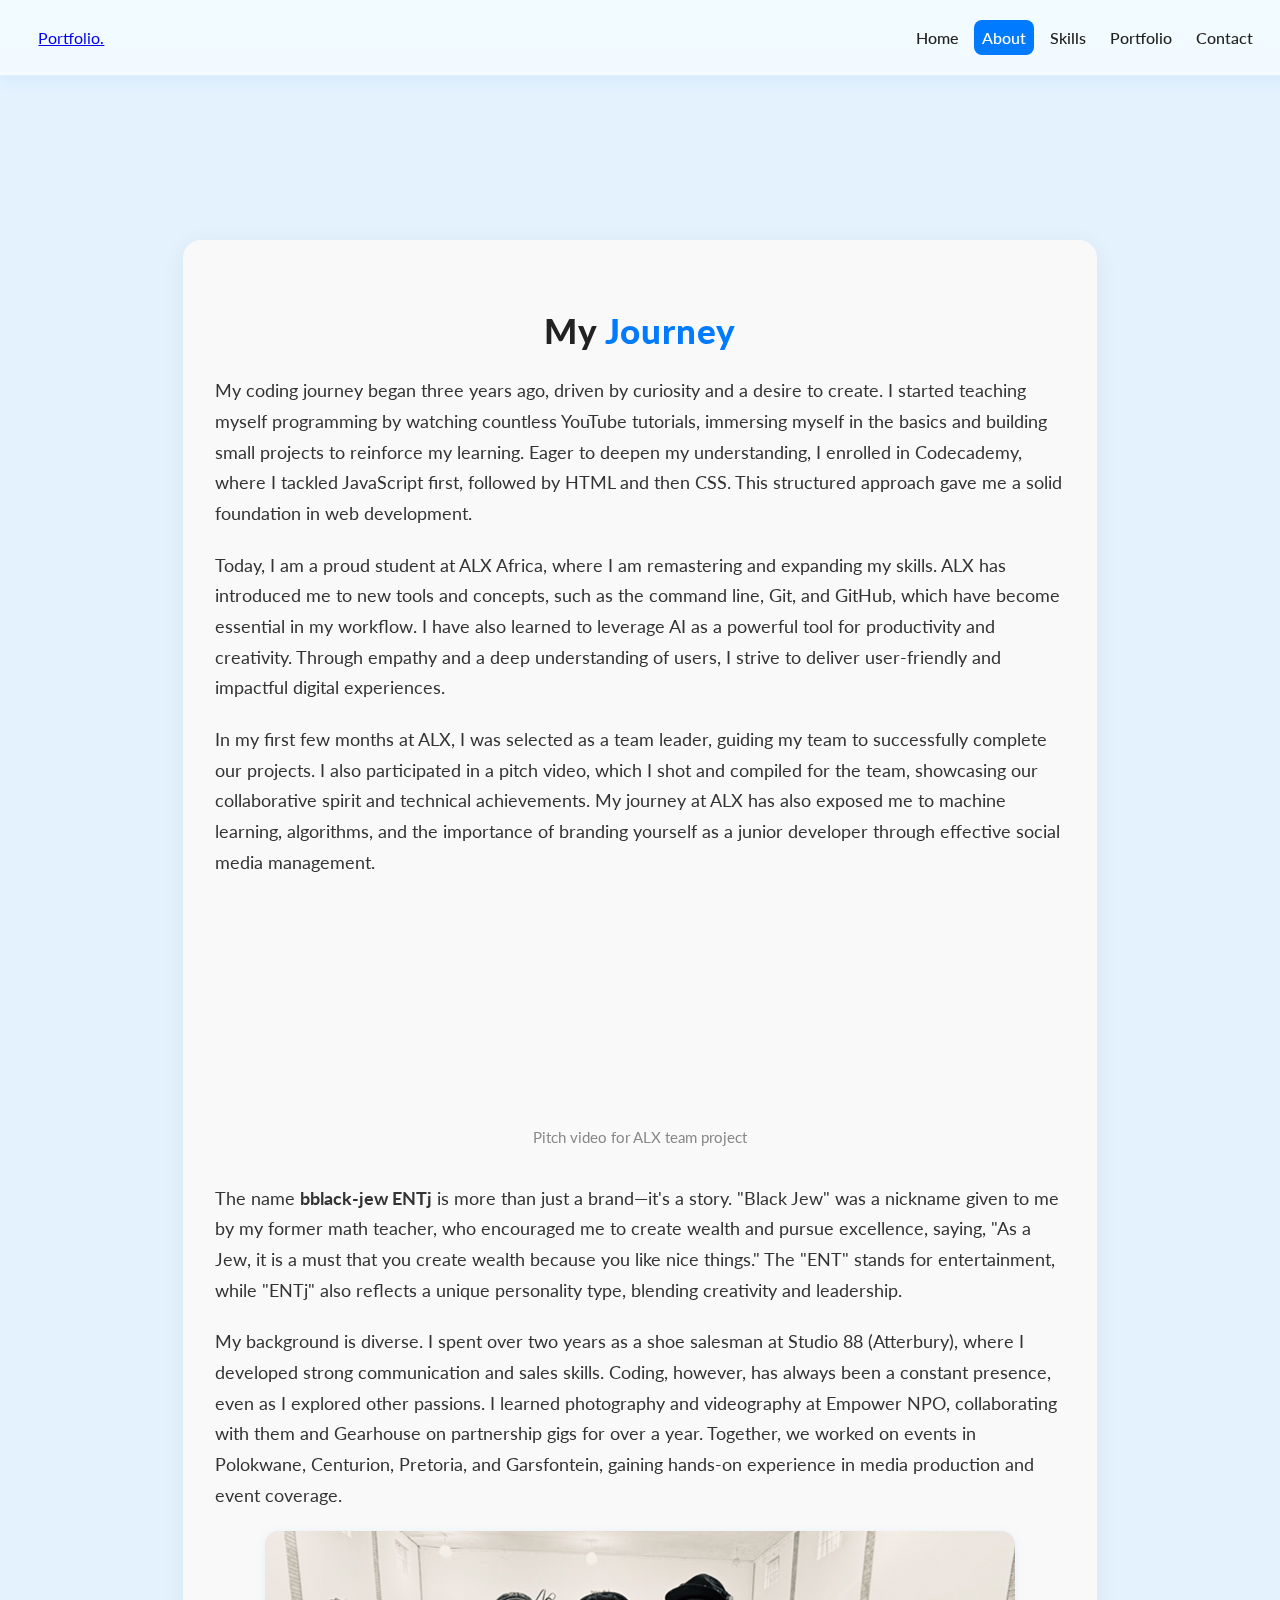
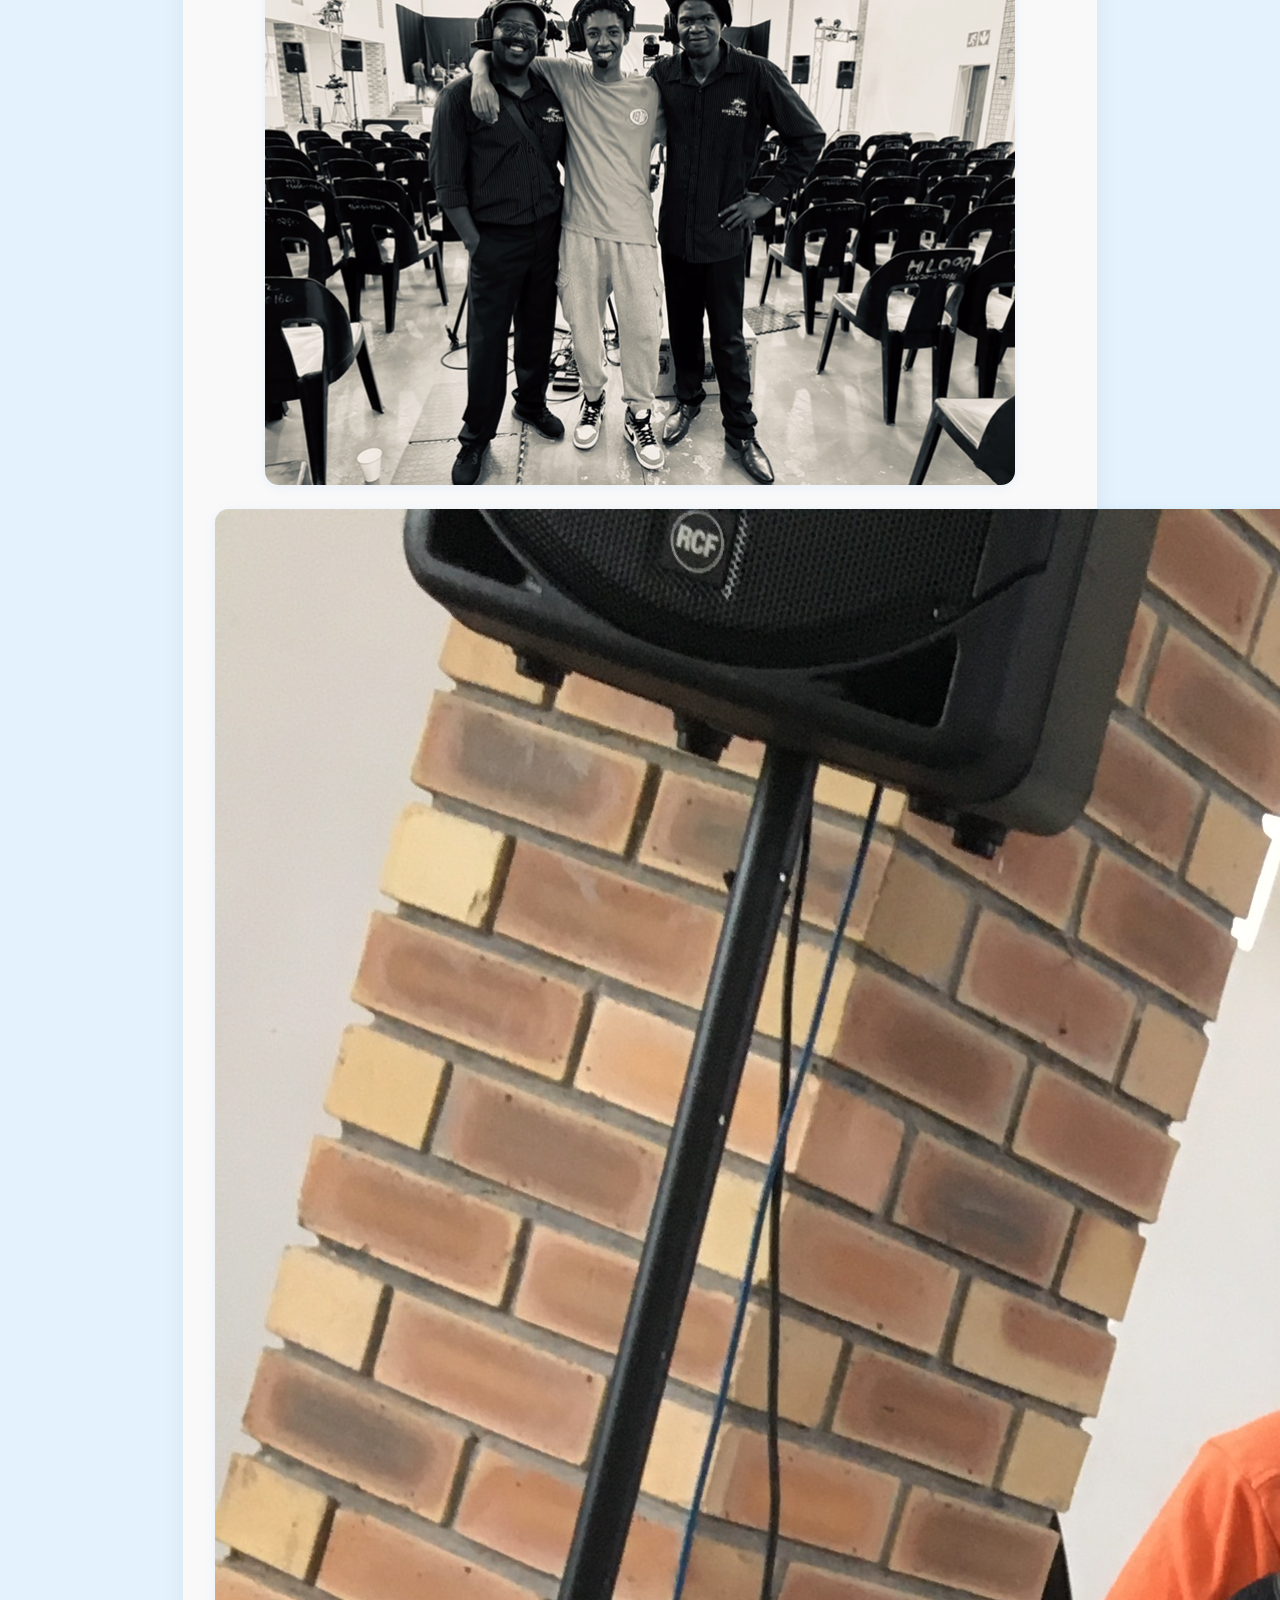
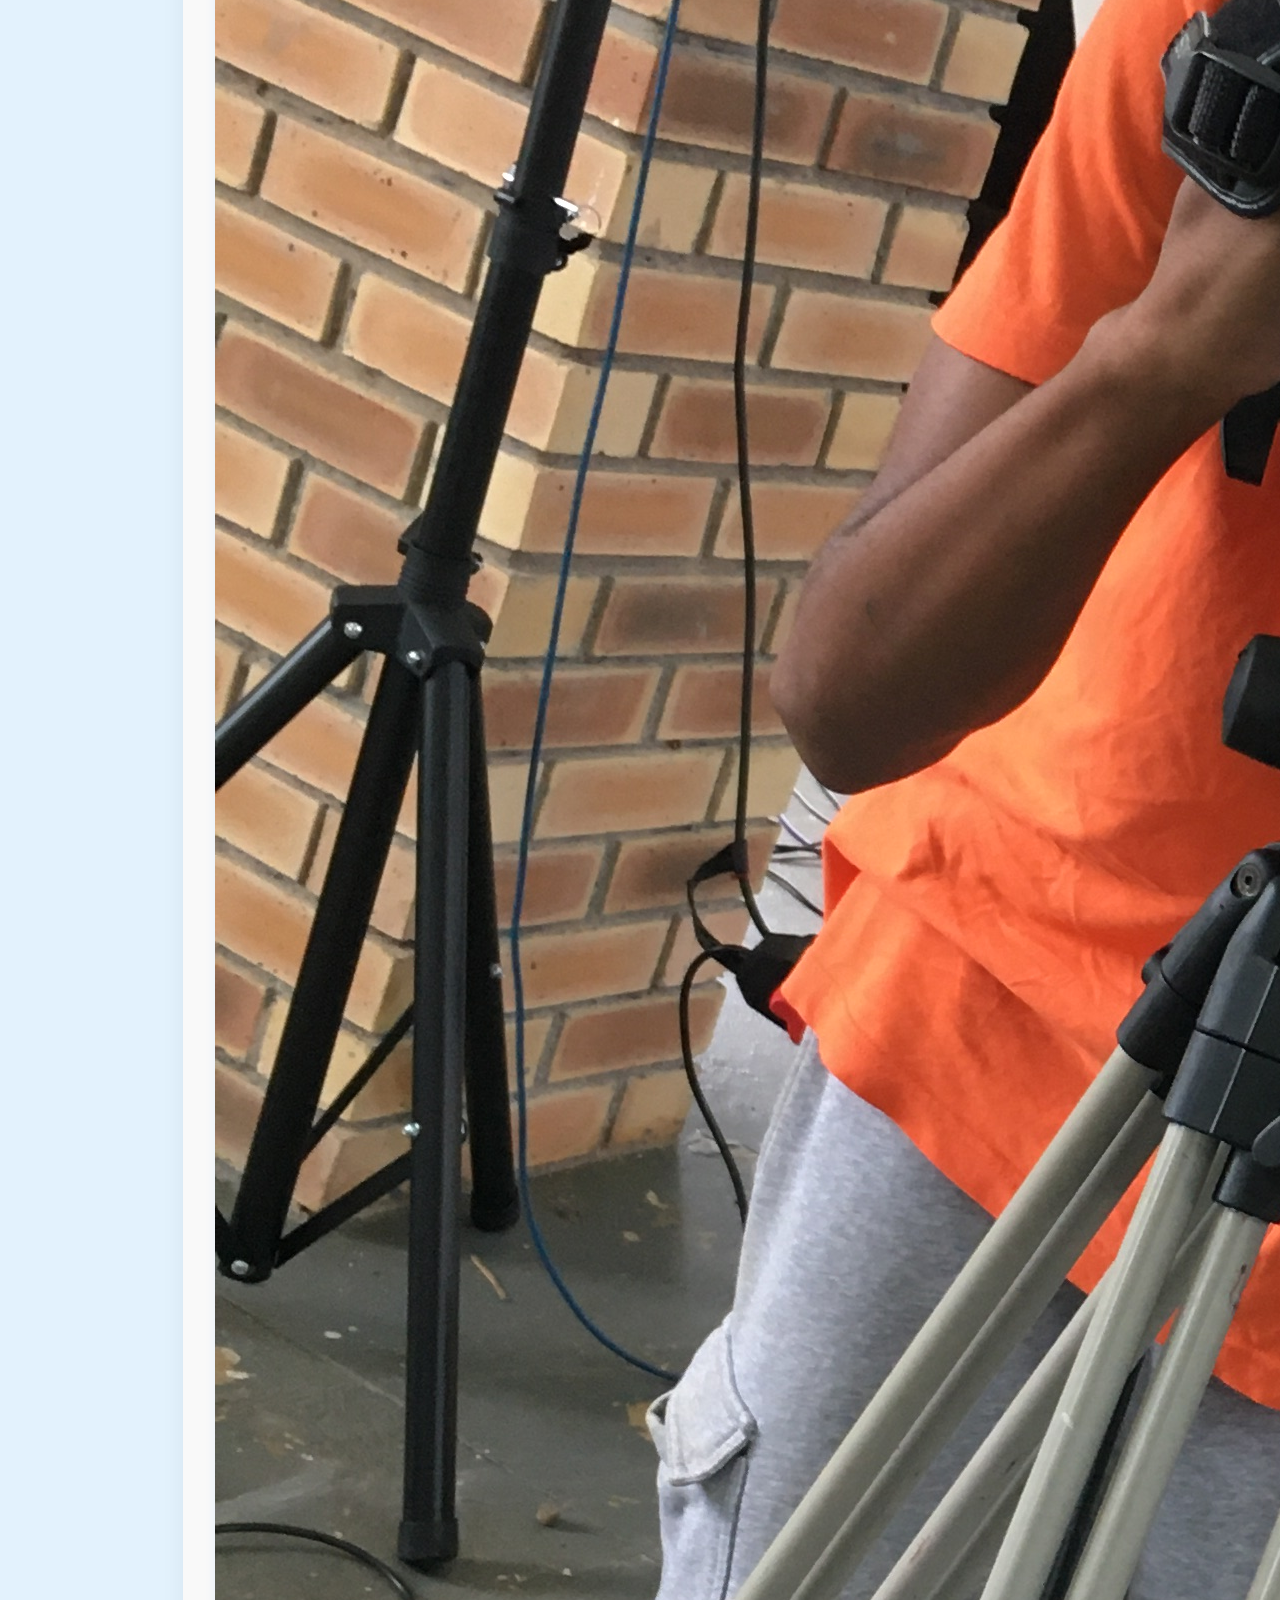
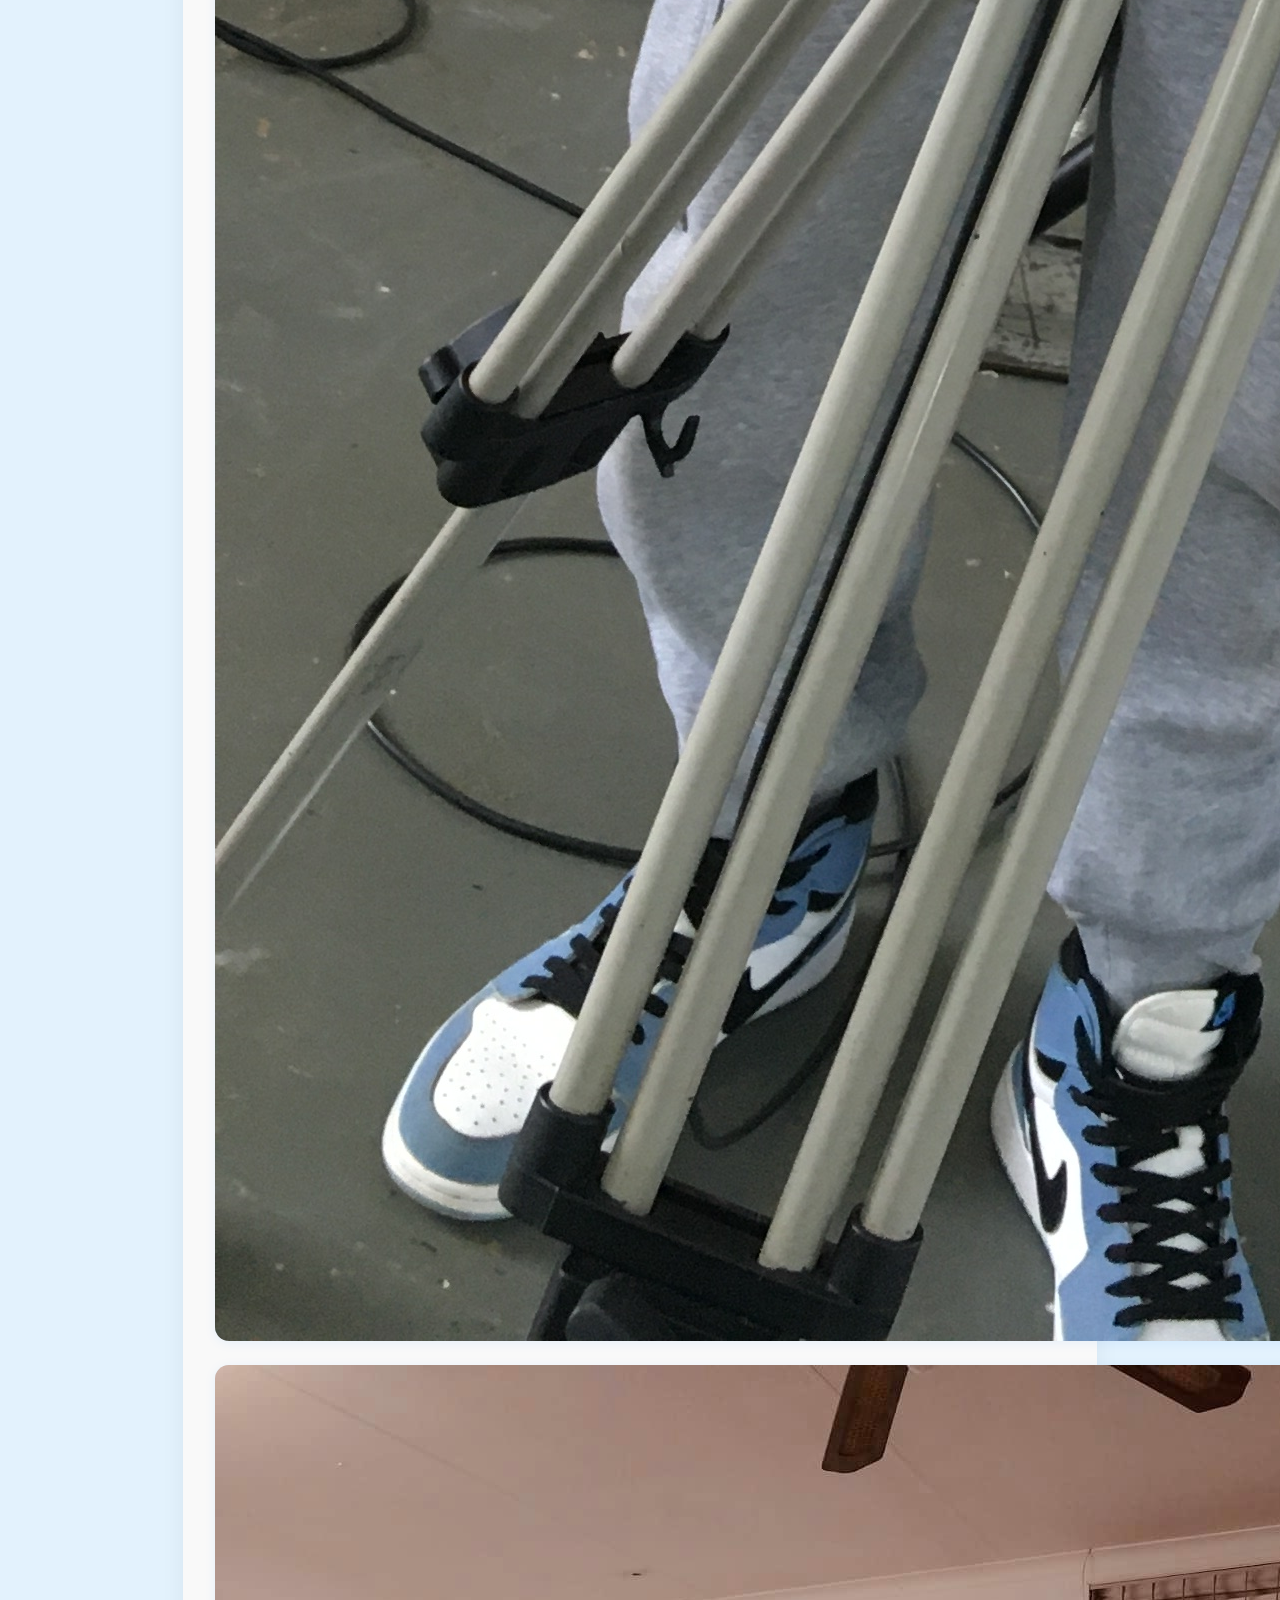
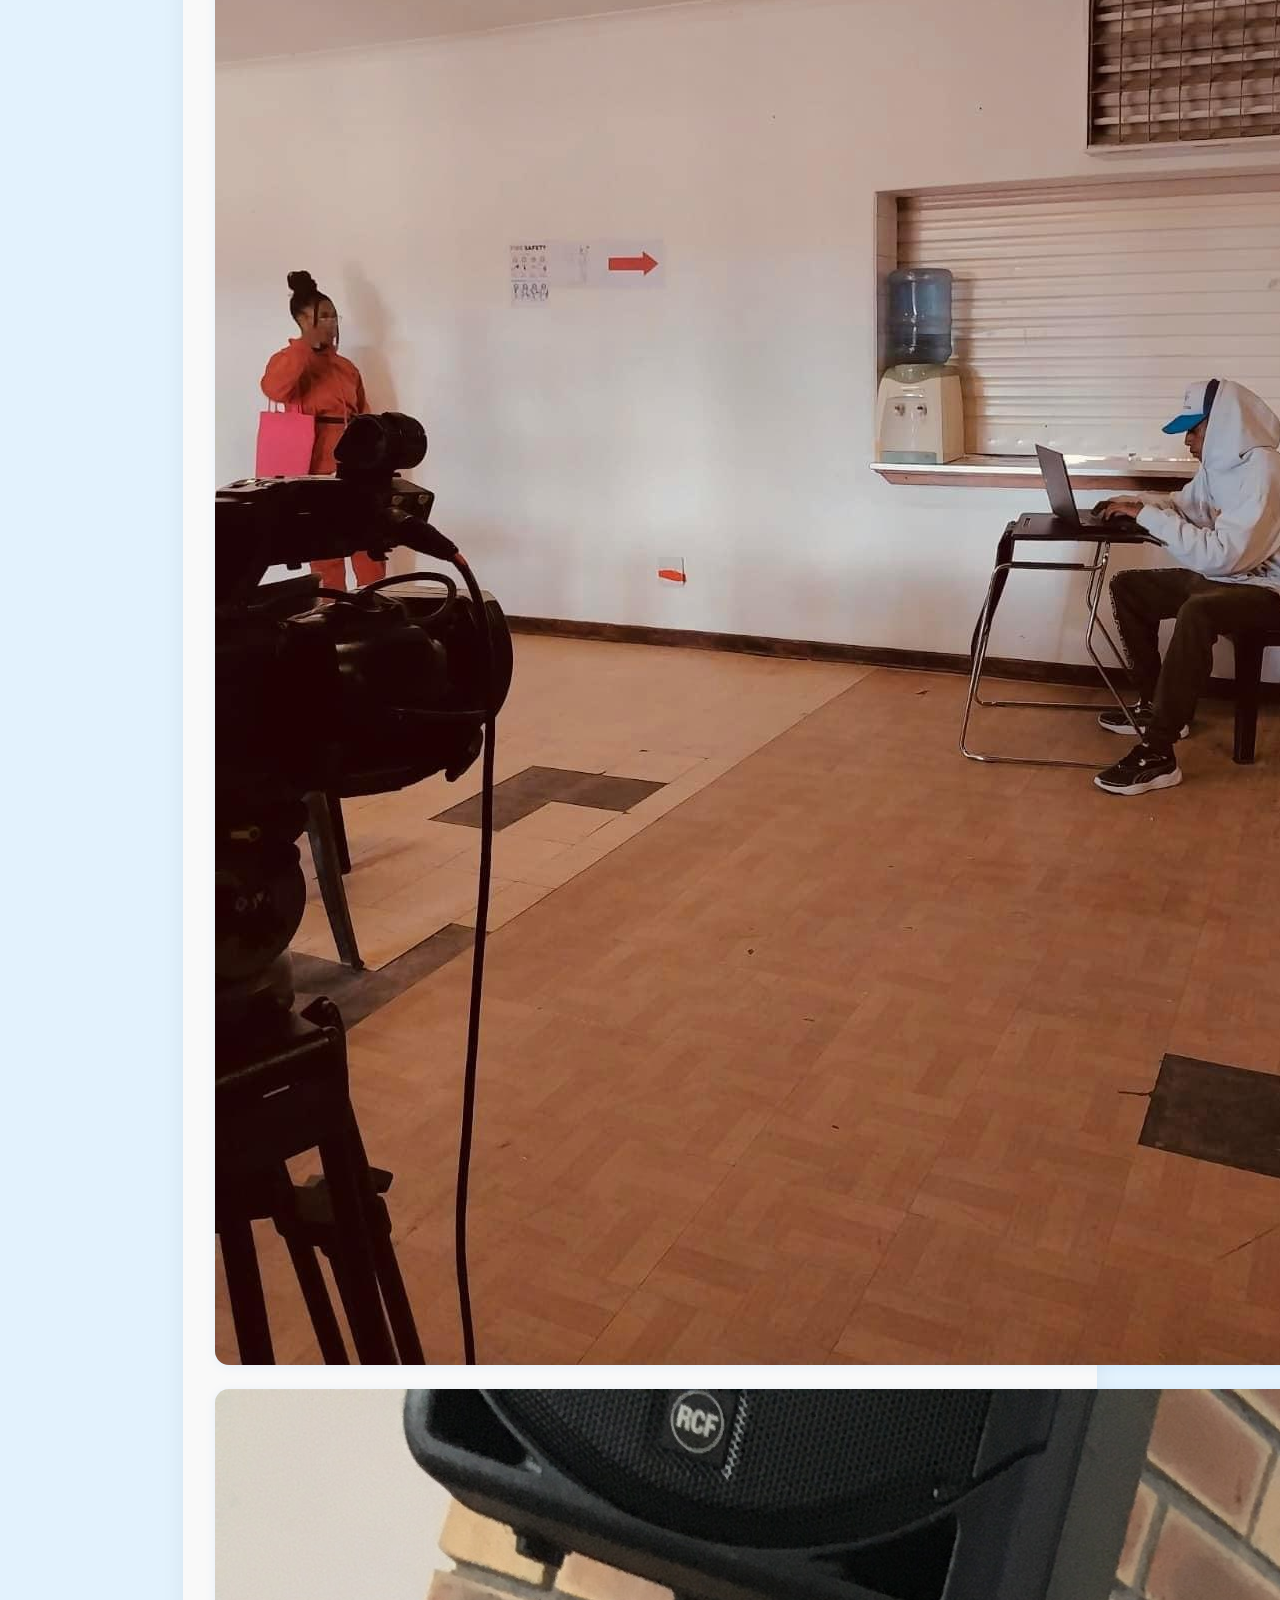
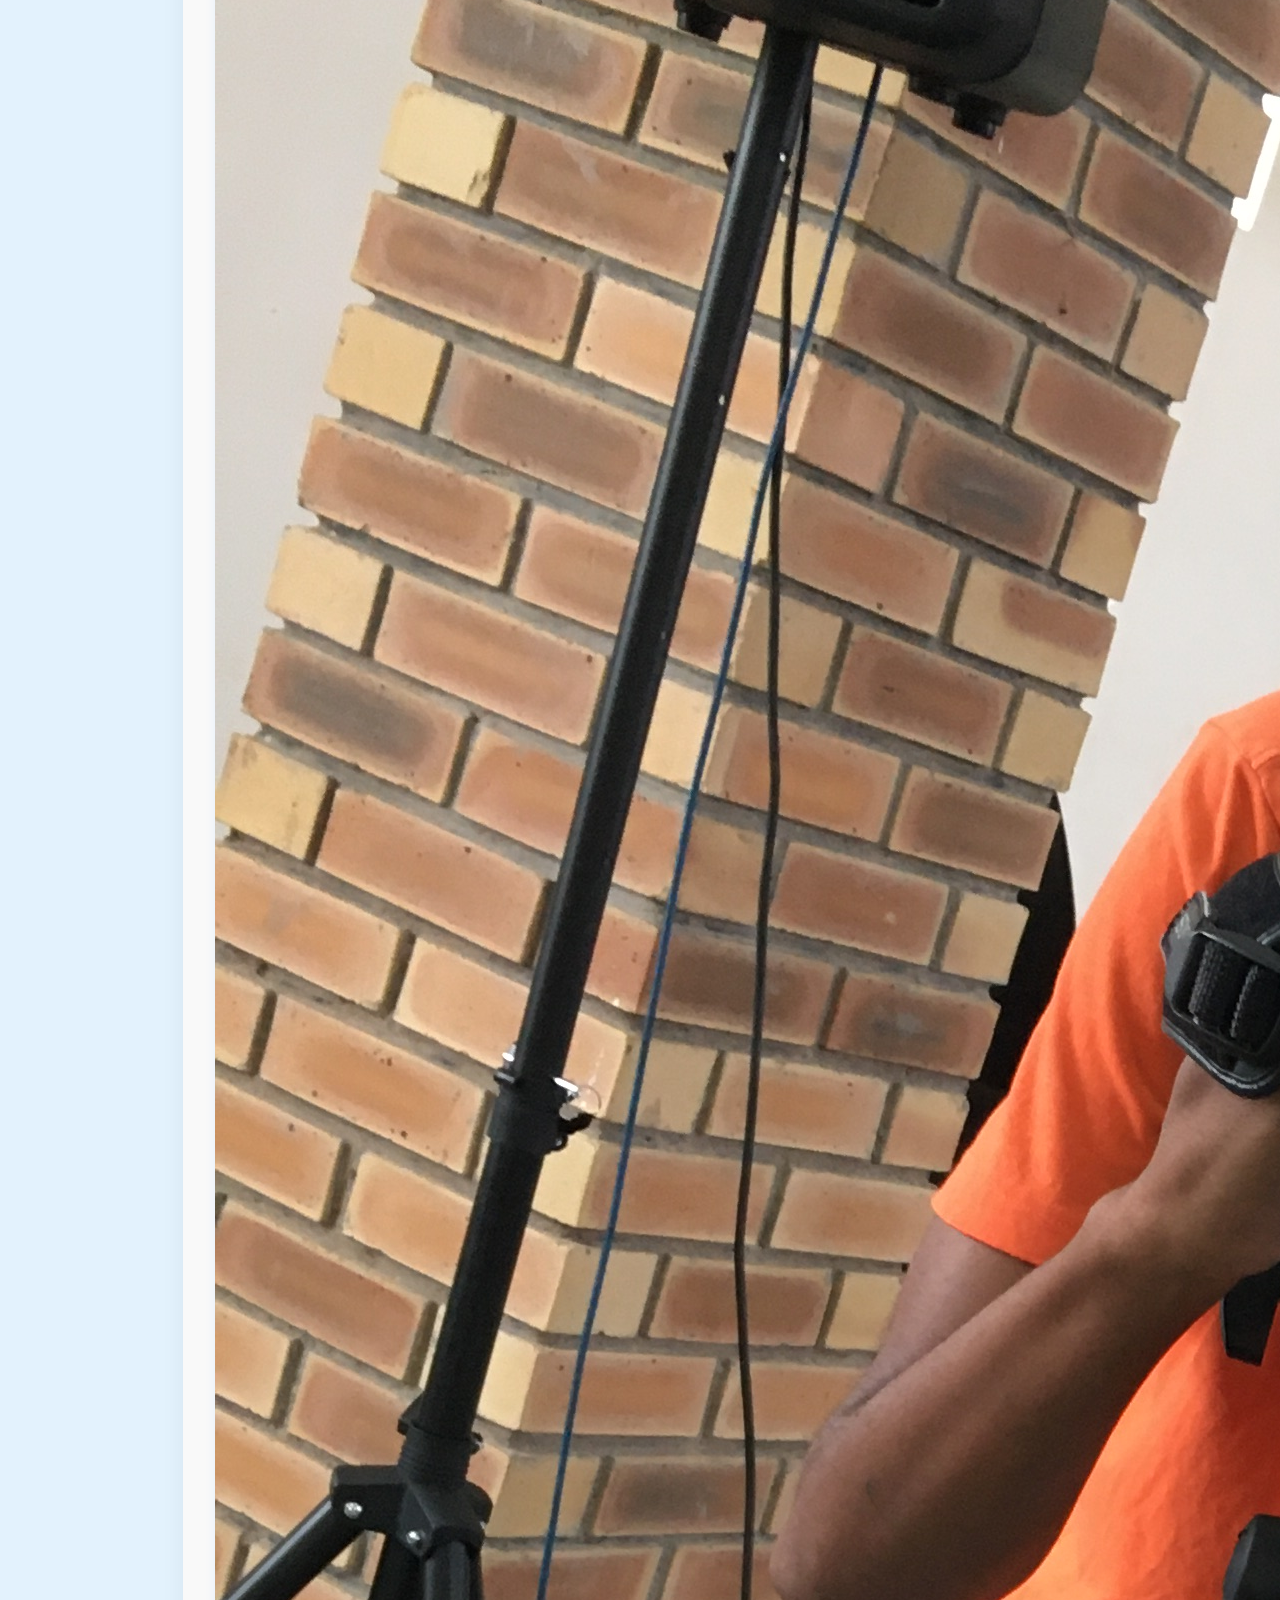
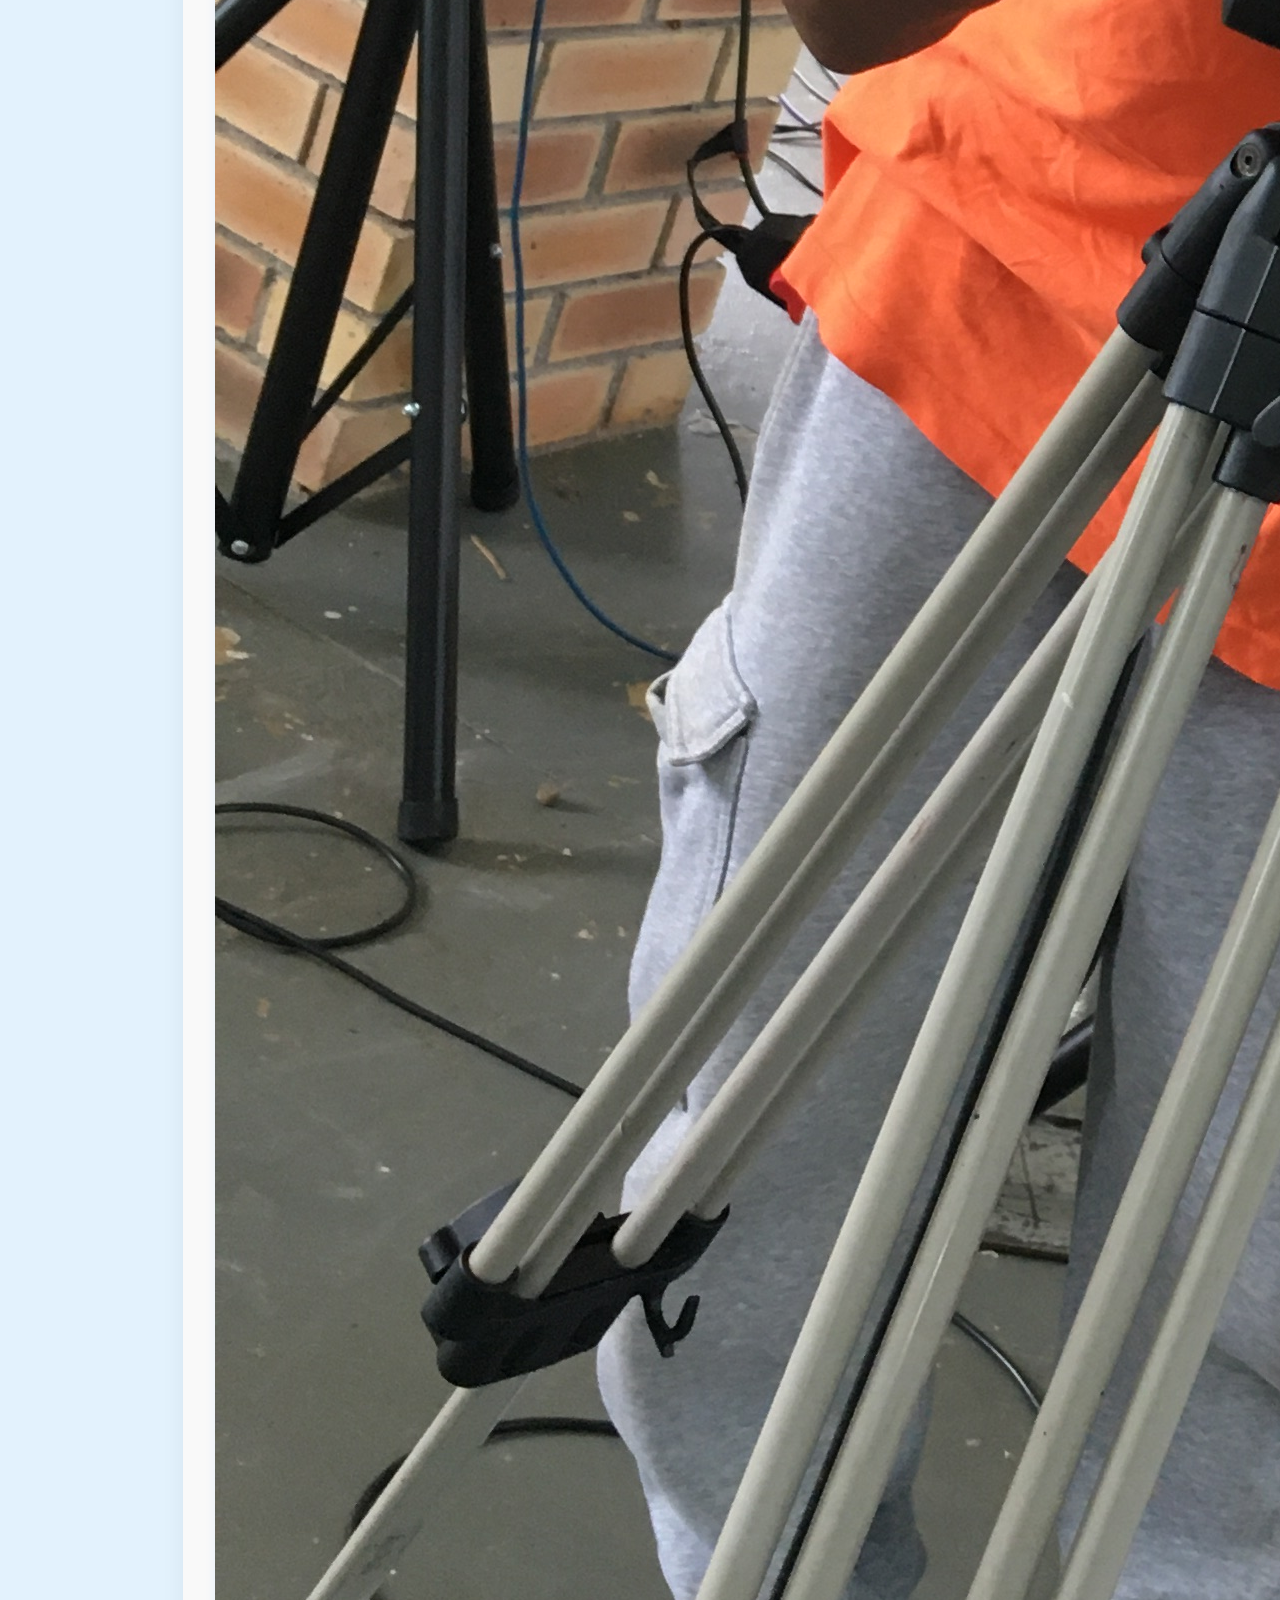
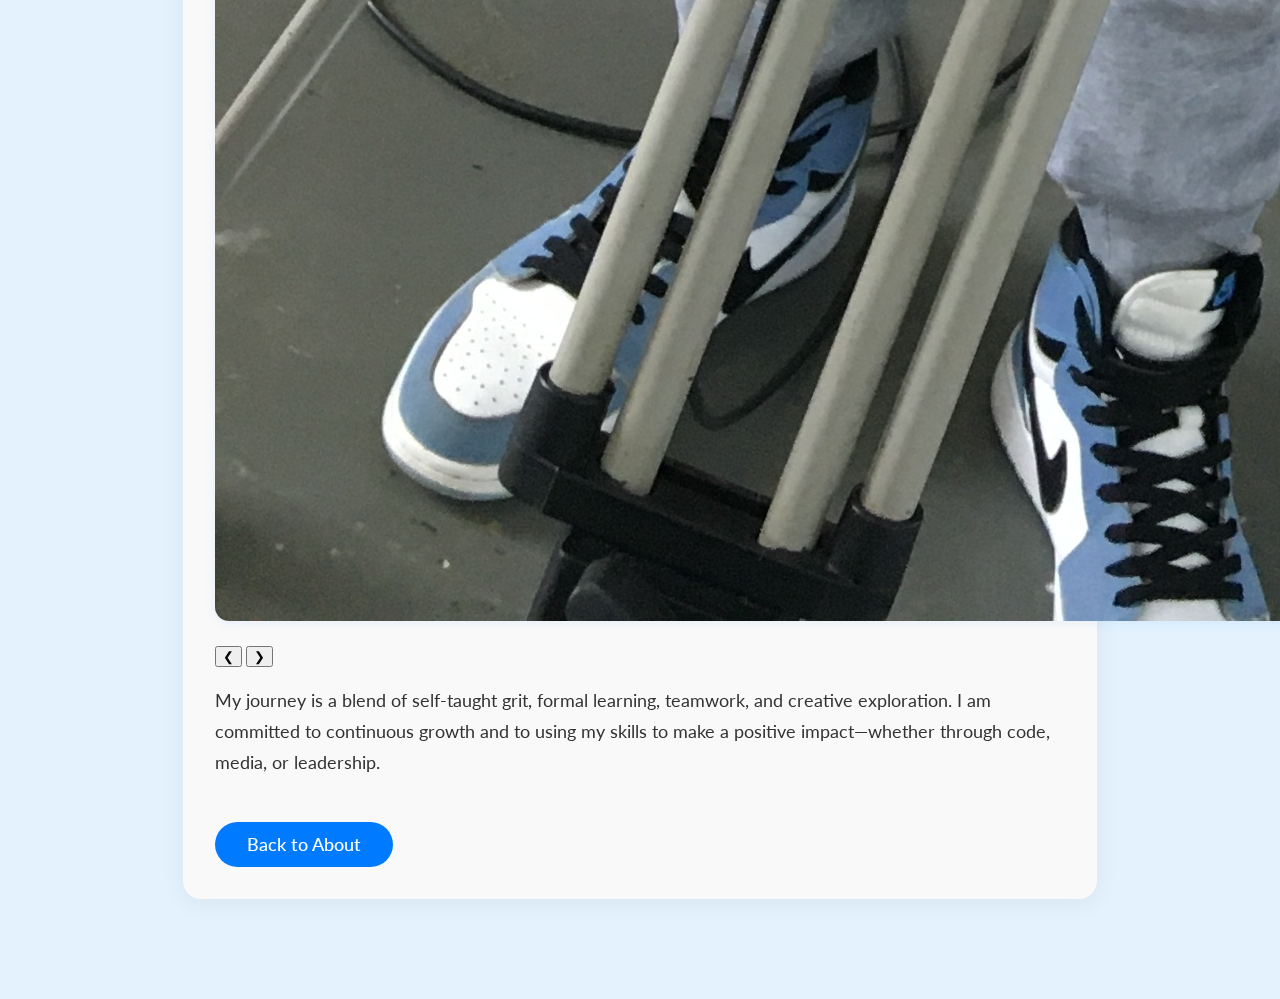
<file: readmore.html>
<!DOCTYPE html>
<html lang="en">
<head>
    <meta charset="UTF-8">
    <meta name="viewport" content="width=device-width, initial-scale=1.0">
    <title>bblack-jew ENTj | Read More</title>
    <link rel="stylesheet" href="readmore.css">
    <link rel="icon" type="image/png" href="images/favicon-logo.png">
</head>
<body>
    <header class="header">
        <a href="index.html" class="logo">Portfolio.</a>
        <nav class="navbar">
            <a href="index.html#home">Home</a>
            <a href="index.html#about" class="active">About</a>
            <a href="index.html#skills">Skills</a>
            <a href="index.html#portfolio">Portfolio</a>
            <a href="index.html#contact">Contact</a>
        </nav>
    </header>
    <section class="about readmore-section" id="readmore" style="margin-top: 100px;">

        <div class="about-content" style="max-width: 850px; margin: 0 auto;">
            <h2 class="heading">My <span>Journey</span></h2>

            <p>
                My coding journey began three years ago, driven by curiosity and a desire to create. I started teaching myself programming by watching countless YouTube tutorials, immersing myself in the basics and building small projects to reinforce my learning. Eager to deepen my understanding, I enrolled in Codecademy, where I tackled JavaScript first, followed by HTML and then CSS. This structured approach gave me a solid foundation in web development.
            </p>

            <p>
                Today, I am a proud student at ALX Africa, where I am remastering and expanding my skills. ALX has introduced me to new tools and concepts, such as the command line, Git, and GitHub, which have become essential in my workflow. I have also learned to leverage AI as a powerful tool for productivity and creativity. Through empathy and a deep understanding of users, I strive to deliver user-friendly and impactful digital experiences.
            </p>

            <p>
                In my first few months at ALX, I was selected as a team leader, guiding my team to successfully complete our projects. I also participated in a pitch video, which I shot and compiled for the team, showcasing our collaborative spirit and technical achievements. My journey at ALX has also exposed me to machine learning, algorithms, and the importance of branding yourself as a junior developer through effective social media management.
            </p>
            
            <!-- Placeholder for pitch video -->
            <div style="text-align:center; margin:2rem 0;">
                <iframe width="350" height="197" src="https://www.youtube.com/embed/L0L3yzfP_e0" 
                    title="Pitch video for ALX team project" frameborder="0"
                    allow="accelerometer; autoplay; clipboard-write; encrypted-media; gyroscope; picture-in-picture; web-share"
                    allowfullscreen style="border-radius:12px;"></iframe>
                <p style="font-size:0.95rem; color:#888;">Pitch video for ALX team project</p>
            </div>

            <p>
                The name <strong>bblack-jew ENTj</strong> is more than just a brand—it's a story. "Black Jew" was a nickname given to me by my former math teacher, who encouraged me to create wealth and pursue excellence, saying, "As a Jew, it is a must that you create wealth because you like nice things." The "ENT" stands for entertainment, while "ENTj" also reflects a unique personality type, blending creativity and leadership.
            </p>
            <p>
                My background is diverse. I spent over two years as a shoe salesman at Studio 88 (Atterbury), where I developed strong communication and sales skills. Coding, however, has always been a constant presence, even as I explored other passions. I learned photography and videography at Empower NPO, collaborating with them and Gearhouse on partnership gigs for over a year. Together, we worked on events in Polokwane, Centurion, Pretoria, and Garsfontein, gaining hands-on experience in media production and event coverage.
            </p>

            <!-- Replace the single image with this slider block -->
            <div class="slider-container">
                <div class="slider" id="mediaSlider">
                    <img src="images/moses-with2.PNG" alt="Videography Work 1" class="slide active">
                    <img src="images/moses-orange1.JPG" alt="Videography Work 2" class="slide">
                    <img src="images/moses-angie.JPG" alt="Photography Work 1" class="slide">
                    <img src="images/moses-orange1.JPG" alt="Photography Work 2" class="slide">
                    <!-- Add more images as needed -->
                </div>
                <button class="slider-btn prev" id="prevSlide">&#10094;</button>
                <button class="slider-btn next" id="nextSlide">&#10095;</button>
                <div class="slider-dots" id="sliderDots"></div>
            </div>

            <p>
                My journey is a blend of self-taught grit, formal learning, teamwork, and creative exploration. I am committed to continuous growth and to using my skills to make a positive impact—whether through code, media, or leadership.
            </p>
            <a href="index.html#about" class="btn" style="margin-top: 1.5rem;">Back to About</a>
        </div>
    </section>
    
    <script src="readmore.js"></script>
</body>
</html>
</file>
<file: readmore.css>
@import url('https://fonts.googleapis.com/css2?family=Lato:wght@400;700;900&family=Roboto:wght@400;700&display=swap');

body {
  font-family: 'Lato', 'Roboto', Arial, sans-serif;
  background: #e3f2fd;
  color: #222;
  margin: 0;
  padding: 0;
  min-height: 100vh;
  display: flex;
  flex-direction: column;
  align-items: center;
}

.header {
  width: 95.5%;
  padding: 20px 3vw;
  background: rgba(255,255,255,0.65);
  display: flex;
  align-items: center;
  justify-content: space-between;
  position: fixed;
  top: 0;
  left: 0;
  right: 0;
  z-index: 100;
  box-shadow: 0 2px 16px rgba(0,123,255,0.08);
  backdrop-filter: blur(16px) saturate(160%);
  -webkit-backdrop-filter: blur(16px) saturate(160%);
  border-bottom: 1.5px solid rgba(0,123,255,0.08);
}

/* Glass effect for header in dark mode */
body.dark-mode .header {
  background: rgba(34, 40, 49, 0.65) !important;
  box-shadow: 0 2px 16px rgba(0,216,255,0.10);
  backdrop-filter: blur(16px) saturate(160%);
  -webkit-backdrop-filter: blur(16px) saturate(160%);
  border-bottom: 1.5px solid rgba(0,216,255,0.10);
}

.navbar {
  display: flex;
  gap: 0.5rem;
  align-items: center;
  margin-left: auto;
  margin-right: 0;
}

.navbar a {
  color: #222;
  text-decoration: none;
  font-size: 1rem;
  position: relative;
  transition: color 0.2s, background 0.2s;
  padding: 0.5rem 0.5rem;
  border-radius: 8px;
  font-weight: 500;
  background: transparent;
  margin: 0;
  display: inline-block;
}

.navbar a.active,
.navbar a:hover {
  color: #fff;
  background: #007bff;
  text-decoration: none;
}

/* Read More Section */
.readmore-section {
  padding: 140px 10% 100px 10%;
  background: #e3f2fd;
  min-height: 90vh;
}

.readmore-section .about-content {
  background: #f9f9f9;
  border-radius: 18px;
  box-shadow: 0 4px 24px rgba(0,0,0,0.06);
  padding: 2.5rem 2rem 2rem 2rem;
}

.heading {
  font-size: 2.2rem;
  margin-bottom: 1.5rem;
  text-align: center;
  font-weight: 900;
  letter-spacing: 1px;
}

.heading span {
  color: #007bff;
}

.readmore-section p {
  font-size: 1.13rem;
  color: #333;
  line-height: 1.7;
  margin-bottom: 1.3rem;
}

.readmore-section img,
.readmore-section video {
  display: block;
  margin-left: auto;
  margin-right: auto;
  margin-bottom: 1.5rem;
  border-radius: 14px;
  box-shadow: 0 2px 12px rgba(0,123,255,0.08);
  background: #e3f2fd;
}

.readmore-section video {
  max-width: 100%;
  outline: none;
}

.btn {
  display: inline-block;
  padding: 0.75rem 2rem;
  background: #007bff;
  color: #fff;
  border-radius: 30px;
  text-decoration: none;
  font-weight: 500;
  font-size: 1.1rem;
  transition: background 0.2s, color 0.2s;
  border: none;
  cursor: pointer;
}

.btn:hover {
  background: #00d8ff;
  color: #222;
}

/* Image Container for Read More Section */
.image-container {
  width: 100%;
  max-width: 400px;
  margin: 1.5rem auto;
  display: flex;
  justify-content: center;
  align-items: center;
}

.image-container img {
  width: 100%;
  height: auto;
  border-radius: 14px;
  box-shadow: 0 2px 12px rgba(0,123,255,0.08);
  background: #e3f2fd;
  object-fit: cover;
  display: block;
}

/* Add to style.css for footer styling */
.footer {
  width: 100%;
  display: flex;
  align-items: center;
  justify-content: center;
  flex-wrap: wrap;
  background: #111 !important;
  color: #fff;
  padding: 2rem 0 1rem 0;
  text-align: center;
  margin-top: 40px;
  box-shadow: 0 -2px 16px rgba(0,123,255,0.08);
  backdrop-filter: blur(8px) saturate(120%);
  -webkit-backdrop-filter: blur(8px) saturate(120%);
}

.footer-logo {
  margin-left: 45px;
  margin-right: 2rem;
  display: flex;
  align-items: center;
}

.footer-logo img {
  width: 48px;
  height: 48px;
  border-radius: 12px;
  box-shadow: 0 4px 16px rgba(0,216,255,0.18);
  background: linear-gradient(135deg, #000 60%, #007bff 100%);
  border: 2px solid #222;
  object-fit: cover;
  transition: box-shadow 0.3s, border 0.3s;
  /* Add a subtle glow for blending */
  filter: drop-shadow(0 0 8px #007bff88);
}

.footer-logo img:hover {
  box-shadow: 0 8px 32px #00d8ff55;
  border-color: #00d8ff;
  filter: drop-shadow(0 0 16px #00d8ff88);
}

.footer-content {
  max-width: 900px;
  margin: 0 auto;
  display: flex;
  flex-direction: column;
  align-items: center;
  gap: 1rem;
}

.footer-contact {
  text-align: left;
  gap: 1rem;
  margin: auto;
  padding-bottom: 60px;
}

.footer-services {
  margin-left: 15px;
  padding: 20px 0;
}

.footer-contact h4,
.footer-services h4 {
  font-size: 1.15rem;
  margin-bottom: 1rem;
  color: #00d8ff;
  letter-spacing: 1px;
  text-align: left;
}

.footer-content p {
  font-size: 1rem;
  margin-bottom: 1rem;
  letter-spacing: 0.5px;
  color: #bbb;
}

/* .footer-contact p,
.footer-services p {
  font-size: 1rem;
  margin: 0.5rem 0;
  color: #eee;
  display: flex;
  align-items: center;
  gap: 0.5rem;
} */

.footer-services p {
  text-align: left;
}

 .footer-social {
  display: flex;
  gap: 1.2rem;
  justify-content: center;
}

.footer-social a {
  color: #00d8ff;
  font-size: 1.3rem;
  transition: color 0.2s;
  margin-bottom: 120px;
}

.footer-social a:hover {
  color: #fff;
}

/* Hamburger menu icon */
.menu-icon {
  display: none;
  font-size: 2rem;
  color: #222;
  cursor: pointer;
  z-index: 200;
  margin-left: 1rem;
}

/* Mobile navigation styles */
@media (max-width: 700px) {
  .header {
    width: 90%;
    position: relative;
  }
  .menu-icon {
    display: block;
    position: absolute;
    top: 22px;
    right: 80px;
    z-index: 201;
  }
  .navbar {
    position: fixed;
    top: 70px;
    right: 0;
    left: 20px;
    width: 100vw;
    background: #fff;
    flex-direction: column;
    align-items: stretch;
    gap: 0;
    display: none;
    box-shadow: 0 2px 8px rgba(0,0,0,0.08);
    padding: 0.5rem 0;
    z-index: 200;
    border-radius: 0 0 16px 16px;
  }
  .navbar.active {
    width: 90%;
    display: flex;
  }
  .navbar a {
    width: 80%;
    padding: 1rem 2rem;
    border-bottom: 1px solid #eee;
    font-size: 1.1rem;
    color: #222;
    background: transparent;
    text-align: left;
    border-radius: 0;
    margin: 0;
    transition: background 0.2s, color 0.2s;
  }
  .navbar a:last-child {
    border-bottom: none;
  }
}

/* Even smaller screens */
@media (max-width: 500px) {
   .header {
    width: 95%;
    position: relative;
  }

  .navbar a {
    padding: 1rem 1rem;
    font-size: 1rem;
  }

  .navbar {
    left: 20px;
  }
}

/* Responsive */
@media (max-width: 700px) {
  .footer {
    flex-direction: column;
    align-items: center;
  }
  .footer-logo {
    margin-right: 0;
    margin-bottom: 1rem;
  }
  .footer-service {
    margin-bottom: 75px;
  }
}

/* Responsive styles */
@media (max-width: 1100px) {
  .header, .readmore-section {
    padding-left: 5%;
    padding-right: 5%;
  }
}

@media (max-width: 900px) {
  .readmore-section {
    padding: 120px 4% 60px 4%;
  }
  .readmore-section .about-content {
    padding: 1.5rem 0.7rem 1.2rem 0.7rem;
  }
}

@media (max-width: 700px) {
  .header {
    flex-direction: column;
    align-items: flex-start;
    max-width: 100vw;
    padding: 15px 5vw;
  }
  .navbar {
    flex-direction: column;
    gap: 0.5rem;
    width: 100%;
    margin-top: 10px;
    align-items: flex-start;
    margin-left: 0;
  }
  .navbar a {
    width: 80%;
    font-size: 1.1rem;
    margin: 0;
    padding: 0.7rem 1rem;
    border-radius: 6px;
  }
  .readmore-section {
    padding: 90px 2% 30px 2%;
  }
  .image-container {
    max-width: 320px;
  }
}

@media (max-width: 500px) {
  .header {
    padding: 10px 2%;
    max-width: 95%;
    width: 95%;
  }
  .readmore-section {
    padding: 70px 1% 10px 1%;
  }
  .heading {
    font-size: 1.3rem;
  }
  .readmore-section p {
    font-size: 1rem;
  }
  .btn {
    padding: 0.6rem 1.2rem;
    font-size: 1rem;
  }
  .slider-container, .slider {
    max-width: 98vw;
    height: 180px;
  }
  .slide {
    height: 180px;
  }
  .image-container {
    max-width: 98vw;
    padding: 0 2vw;
  }
  .image-container img {
    border-radius: 10px;
  }
}

/* Background color selector styles */
.bg-selector {
  position: fixed;
  bottom: 24px;
  right: 24px;
  background: #fff;
  border: 2px solid #000;
  border-radius: 24px;
  box-shadow: 0 2px 12px rgba(0,0,0,0.10);
  padding: 0.5rem 1rem;
  z-index: 300;
  display: flex;
  align-items: center;
  gap: 0.7rem;
  font-size: 1rem;
}

.bg-selector label {
  font-weight: 500;
  color: #222;
}

.bg-selector select {
  border: 1px solid #000;
  border-radius: 8px;
  cursor: pointer;
  padding: 0.2rem 0.7rem;
  font-size: 1rem;
  background: #f5f5f5;
  color: #222;
}

.bg-selector select:focus {
  border: 1.5px solid #007bff;
  background: #e3f2fd;
}

/* ...Change text color in dark mode... */
body.dark-mode,
body.dark-mode .home,
body.dark-mode .skills,
body.dark-mode .about
body.dark-mode footer {
  color: #fff;
  background: #222831 !important;
}

body.dark-mode .header,
body.dark-mode .about,
body.dark-mode .skills,
body.dark-mode .bg-selector {
  background: #222831 !important;
}

body.dark-mode .about-content .heading {
  color: #000 !important;
}

body.dark-mode .bg-selector {
  border: 2px solid #007bff;
}

body.dark-mode .logo,
body.dark-mode .navbar a,
body.dark-mode .footer-content p,
body.dark-mode .about-content h2,
body.dark-mode .skills .heading,
body.dark-mode .skill-box p,
body.dark-mode .btn,
body.dark-mode .bg-selector label {
  color: #fff !important;
}

body.dark-mode .navbar a.active,
body.dark-mode .navbar a:hover {
  color: #00d8ff !important;
}

body.dark-mode .skill-box {
  background: #232b36 !important;
  color: #fff !important;
}

body.dark-mode .btn {
  background: rgb(1, 55, 73) !important;
  color: #fff !important;
}

body.dark-mode .btn:hover {
  opacity: 0.8;
}

body.dark-mode .btn:active {
  opacity: 0.6;
}

body.dark-mode .bg-selector select {
  background: #232b36 !important;
  color: #fff !important;
  border-color: #444;
}

body.dark-mode p,
body.dark-mode .about-content p,
body.dark-mode .home-content p,
body.dark-mode .skill-box p {
  color: #000 !important;
}

body.dark-mode .menu-icon {
  color: #fff !important; /* White hamburger in dark mode */
}

/* Navbar link background and text color in dark mode */
body.dark-mode .navbar a {
  background: rgb(1, 55, 73) !important;
  color: #fff !important;
  border-radius: 8px;
  padding: 0.5rem 1rem;
  margin-bottom: 0.5rem;
  transition: background 0.2s, color 0.2s;
}

body.dark-mode .navbar a.active,
body.dark-mode .navbar a:hover {
  background: #2c7a88 !important; /* Highlight background */
  color: #222 !important;         /* Black text */
  font-weight: bold !important;
}

body.dark-mode .multiple-text {
  color: #fff !important;
}

/* Footer dark mode styles */
body.dark-mode .footer {
  background: #111 !important;
  color: #fff !important;
}

body.dark-mode .footer-contact h4,
body.dark-mode .footer-services h4 {
  color: #00d8ff !important;
}

body.dark-mode .footer-contact p,
body.dark-mode .footer-services p {
  color: #fff !important;
}

body.dark-mode .footer-content p {
  color: #bbb !important;
}

body.dark-mode .footer-social a {
  color: #00d8ff !important;
}

body.dark-mode .footer-social a:hover {
  color: #fff !important;
}
</file>
